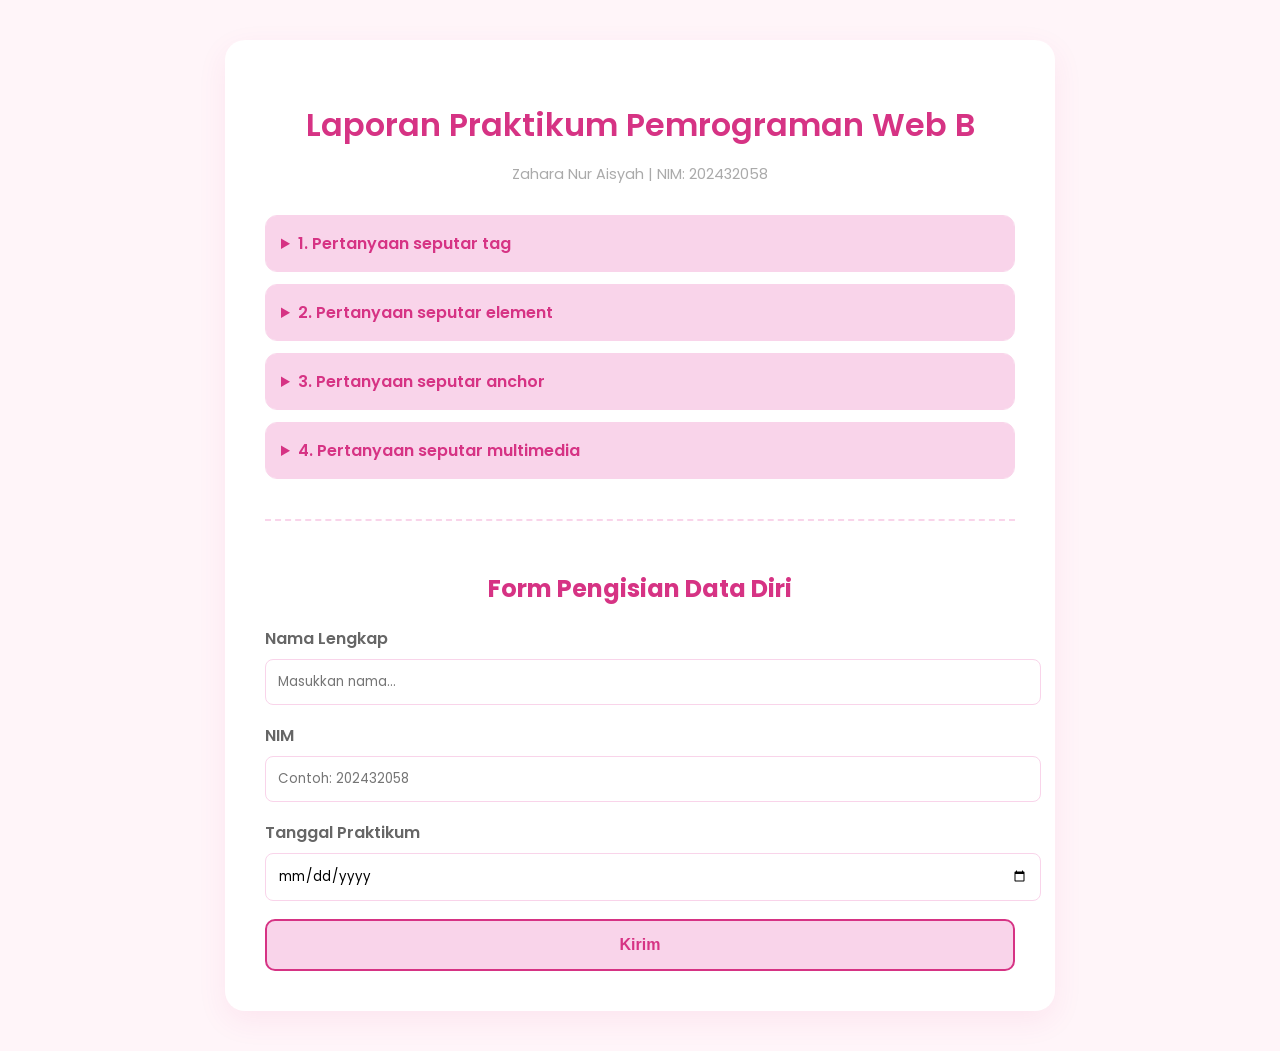
<file: index.html>
<!DOCTYPE html>
<html lang="id">
<head>
    <meta charset="UTF-8">
    <meta name="viewport" content="width=device-width, initial-scale=1.0">
    <title>Laporan Praktikum Pemrograman Web - Zahara Nur Aisyah</title>
    <link rel="stylesheet" href="style.css">
    <!-- Mengambil font estetik Poppins -->
    <link href="https://fonts.googleapis.com/css2?family=Poppins:wght@300;400;600&display=swap" rel="stylesheet">
</head>
<body>

<div class="container">
    <header>
        <h1>Laporan Praktikum Pemrograman Web B</h1>
        <p class="subtitle">Zahara Nur Aisyah | NIM: 202432058</p>
    </header>

    <div class="teori-container">
        <!-- 1. PERTANYAAN SEPUTAR TAG -->
        <details>
            <summary>1. Pertanyaan seputar tag</summary>
            <div class="content">
                <p><strong>A. Apa yang dimaksud dengan tag pada html?</strong> Tag merupakan komponen dasar HTML yang berfungsi sebagai instruksi atau penanda bagi browser tentang bagaimana suatu elemen harus ditampilkan. Setiap tag ditulis di dalam kurung sudut, seperti &lt;tagname&gt;.</p>
                <p><strong>B. Apa itu pembuka dan penutup tag? Apakah hal tersebut terdapat pada semua jenis tag?</strong></p>
                <ul>
                    <li><strong>Tag Pembuka:</strong> Menandai titik awal instruksi atau konten (contoh: &lt;html&gt;).</li>
                    <li><strong>Tag Penutup:</strong> Menandai akhir dari instruksi tersebut dengan tambahan garis miring (contoh: &lt;/html&gt;).</li>
                    <li><strong>Ketersediaan:</strong> Tidak terdapat pada semua jenis tag. Terdapat self-closing tags atau void elements seperti &lt;img&gt; atau &lt;br&gt; yang tidak memerlukan pasangan penutup.</li>
                </ul>
            </div>
        </details>

        <!-- 2. PERTANYAAN SEPUTAR ELEMENT -->
        <details>
            <summary>2. Pertanyaan seputar element</summary>
            <div class="content">
                <p><strong>A. Apa yang dimaksud dengan element?</strong> Element adalah satu kesatuan utuh yang mencakup tag pembuka, tag penutup, serta semua isi atau konten yang berada di antaranya.</p>
                <p><strong>B. Apa yang dimaksud dengan tagname, attribute dan content pada element?</strong></p>
                <ul>
                    <li><strong>Tagname:</strong> Nama identitas dari elemen tersebut (misal: h1, p, atau a).</li>
                    <li><strong>Attribute:</strong> Informasi atau parameter tambahan yang diletakkan di dalam tag pembuka untuk memodifikasi perilaku elemen (misal: href pada link atau src pada gambar).</li>
                    <li><strong>Content:</strong> Isi berupa teks atau elemen lain yang dibungkus oleh tag pembuka dan penutup.</li>
                </ul>
                <p><strong>C. Apakah element dapat ditumpuk? Apa yang terjadi bila demikian?</strong> Ya, element dapat ditumpuk atau disebut dengan istilah nesting. Jika dilakukan, elemen tersebut akan membentuk hubungan hierarki (induk dan anak), di mana elemen yang di dalam akan terikat oleh sifat atau gaya yang diberikan pada elemen pembungkusnya.</p>
            </div>
        </details>

        <!-- 3. PERTANYAAN SEPUTAR ANCHOR -->
        <details>
            <summary>3. Pertanyaan seputar anchor</summary>
            <div class="content">
                <p><strong>A. Apa yang dimaksud dengan anchor?</strong> Anchor adalah elemen HTML yang ditandai dengan tag &lt;a&gt;, digunakan untuk menciptakan tautan atau hyperlink menuju dokumen lain, file, atau bagian tertentu dalam halaman web.</p>
                <p><strong>B. Bagaimana caranya anchor dapat berfungsi, baik dari sisi pendefinisian ataupun pengaplikasiannya?</strong></p>
                <ul>
                    <li><strong>Pendefinisian:</strong> Harus menyertakan atribut href yang berisi alamat tujuan (URL) agar anchor memiliki tujuan klik.</li>
                    <li><strong>Pengaplikasian:</strong> Browser akan merender konten di dalam tag tersebut sebagai teks yang dapat diklik, yang secara otomatis memindahkan pengguna ke alamat yang telah ditentukan di atribut href.</li>
                </ul>
            </div>
        </details>

        <!-- 4. PERTANYAAN SEPUTAR MULTIMEDIA -->
        <details>
            <summary>4. Pertanyaan seputar multimedia</summary>
            <div class="content">
                <p><strong>A. Text</strong></p>
                <ul>
                    <li>Tag manipulasi konten teks: &lt;b&gt; atau &lt;strong&gt; (menebalkan teks), &lt;i&gt; atau &lt;em&gt; (memiringkan teks), serta &lt;u&gt; (menggarisbawahi teks).</li>
                    <li>Tag manipulasi struktur teks: &lt;h1&gt; sampai &lt;h6&gt; (menentukan hierarki judul/heading), serta &lt;p&gt; (membuat paragraf baru).</li>
                </ul>
                <p><strong>B. Image</strong></p>
                <ul>
                    <li><strong>Penyebab gambar tidak tampil:</strong> Jalur file (path) yang salah, URL gambar tidak valid, atau file gambar tersebut telah dihapus/rusak.</li>
                    <li><strong>Teks pengganti:</strong> Fenomena ini terjadi karena penggunaan atribut alt (alternative text). Teks ini muncul untuk menjelaskan isi gambar jika gambar gagal dimuat atau dibaca oleh screen reader.</li>
                </ul>
                <p><strong>C. Audio</strong><br>Audio Source Non-Lokal: Caranya adalah dengan memasukkan URL web langsung yang mengarah ke file audio (misal: link .mp3 dari server lain) ke dalam atribut src pada tag &lt;audio&gt; atau tag &lt;source&gt;.</p>
                <p><strong>D. Video</strong></p>
                <ul>
                    <li><strong>Masalah Autoplay:</strong> Biasanya autoplay tidak berjalan karena kebijakan browser modern yang memblokir media bersuara untuk diputar otomatis demi kenyamanan pengguna.</li>
                    <li><strong>Solusi:</strong> Agar atribut tersebut berfungsi, kita harus menambahkan atribut muted (suara dimatikan) bersamaan dengan atribut autoplay.</li>
                </ul>
            </div>
        </details>
    </div>

    <!-- FORM PRAKTIKUM -->
<section class="form-card">
    <h2>Form Pengisian Data Diri</h2>
    <!-- Tambahkan id="praktikumForm" dan hapus atribut action agar dikontrol JS -->
    <form id="praktikumForm">
        <div class="input-group">
            <label>Nama Lengkap</label>
            <!-- Tambahkan id="nama" -->
            <input type="text" id="nama" name="nama" required placeholder="Masukkan nama...">
        </div>
        <div class="input-group">
            <label>NIM</label>
            <!-- Tambahkan id="nim" -->
            <input type="text" id="nim" name="nim" maxlength="9" required placeholder="Contoh: 202432058">
        </div>
        <div class="input-group">
            <label>Tanggal Praktikum</label>
            <!-- Tambahkan id="tanggal" -->
            <input type="date" id="tanggal" name="tanggal" required>
        </div>
        <button type="submit" class="btn-primary">Kirim</button>
    </form>
</section>
</div>

<script src="script.js"></script>
</body>
</html>
</file>
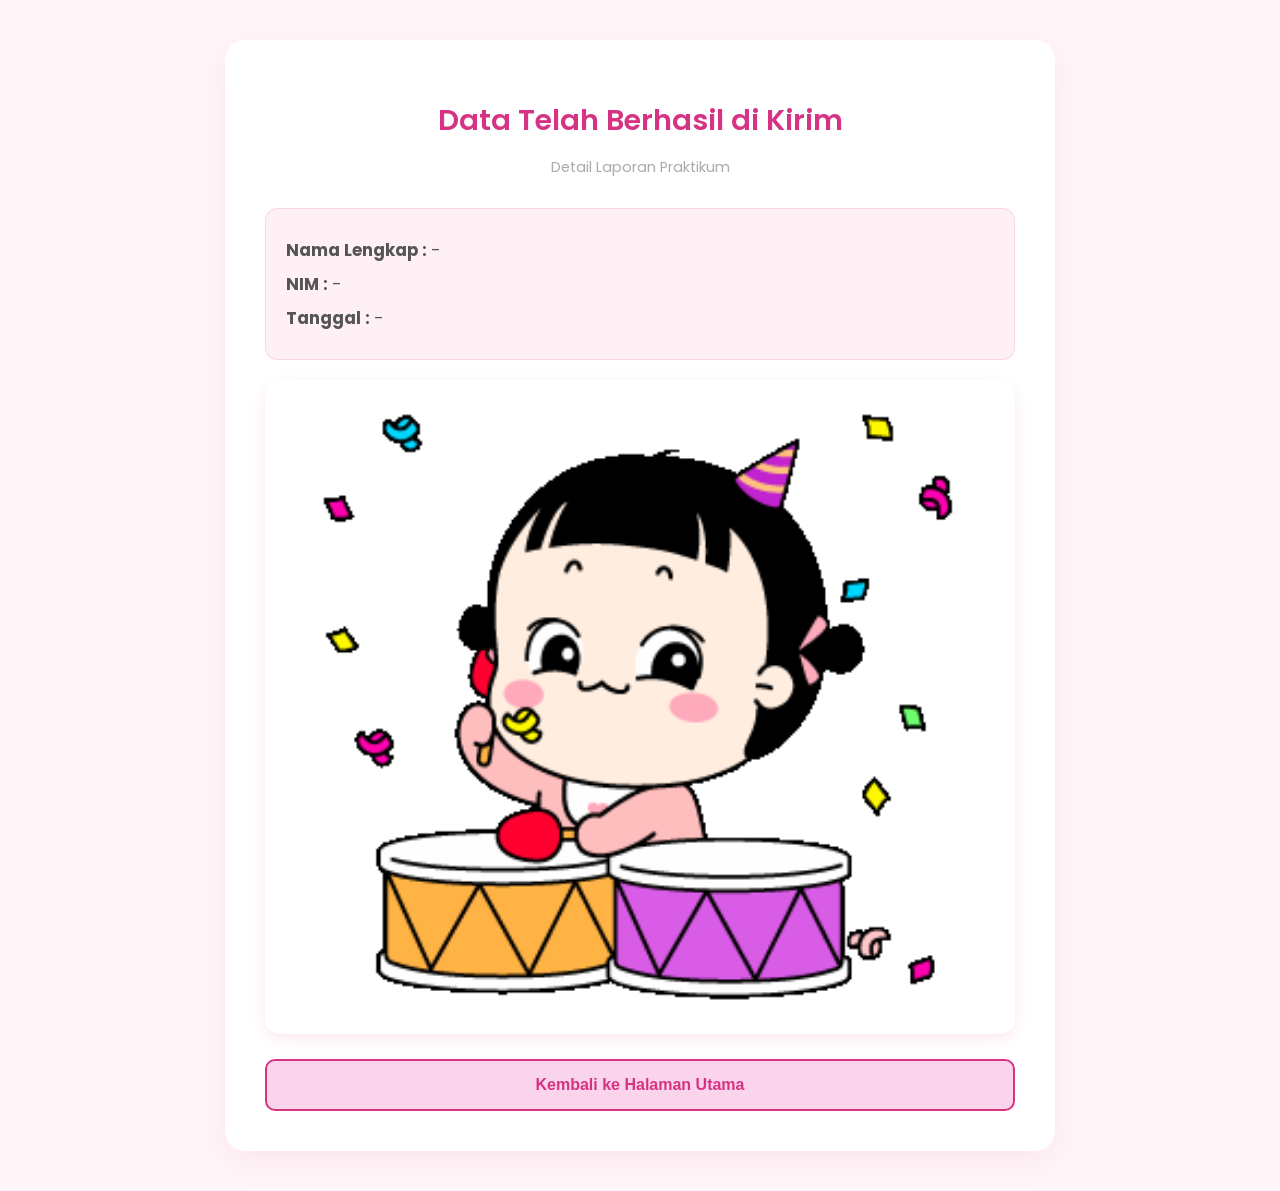
<file: success.html>
<!DOCTYPE html>
<html lang="id">
<head>
    <meta charset="UTF-8">
    <meta name="viewport" content="width=device-width, initial-scale=1.0">
    <title>Berhasil Terkirim - Zahara Nur Aisyah</title>
    <!-- Cukup panggil file CSS yang sama -->
    <link rel="stylesheet" href="style.css"> 
    <link href="https://fonts.googleapis.com/css2?family=Poppins:wght@300;400;600&display=swap" rel="stylesheet">
</head>
<body>

<div class="container result-card">
    <header>
        <h1>Data Telah Berhasil di Kirim</h1>
        <p class="subtitle">Detail Laporan Praktikum</p>
    </header>
    
    <div class="data-display">
        <p><strong>Nama Lengkap :</strong> <span id="resNama"></span></p>
        <p><strong>NIM           :</strong> <span id="resNim"></span></p>
        <p><strong>Tanggal       :</strong> <span id="resTanggal"></span></p>
    </div>

    <div class="gif-container">
        <!-- Memanggil file lokal kamu -->
        <img src="vidio gifs.gif" alt="Success Celebration">
    </div>

    <button class="btn-primary" onclick="window.location.href='index.html'">
        Kembali ke Halaman Utama
    </button>
</div>

<script>
    const urlParams = new URLSearchParams(window.location.search);
    document.getElementById('resNama').textContent = urlParams.get('nama') || '-';
    document.getElementById('resNim').textContent = urlParams.get('nim') || '-';
    document.getElementById('resTanggal').textContent = urlParams.get('tanggal') || '-';
</script>

</body>
</html>
</file>
<file: style.css>
:root {
    --pink-soft: #f9d4ea;
    --pink-dark: #d63384;
    --white: #ffffff;
    --text-color: #555;
}

body {
    font-family: 'Poppins', sans-serif;
    background-color: #fff5f9;
    margin: 0; padding: 20px;
    color: var(--text-color);
}

.container {
    max-width: 750px;
    margin: 20px auto;
    background: var(--white);
    padding: 40px;
    border-radius: 20px;
    box-shadow: 0 10px 30px rgba(214, 51, 132, 0.08);
}

header { text-align: center; margin-bottom: 30px; }
h1 { color: var(--pink-dark); font-weight: 600; margin-bottom: 5px; }
.subtitle { color: #aaa; font-size: 0.9em; }

/* Accordion Teori */
details { border: 1px solid var(--pink-soft); border-radius: 12px; margin-bottom: 12px; transition: 0.3s; }
summary { padding: 15px; cursor: pointer; font-weight: 600; color: var(--pink-dark); background: var(--pink-soft); border-radius: 10px; outline: none; }
.content { padding: 20px; line-height: 1.7; background: #fff; border-radius: 0 0 12px 12px; }

/* Form Card */
.form-card { margin-top: 40px; border-top: 2px dashed var(--pink-soft); padding-top: 30px; }
.form-card h2 { text-align: center; color: var(--pink-dark); }
.input-group { margin-bottom: 18px; }
label { display: block; margin-bottom: 8px; font-weight: 600; color: #666; }
input { width: 100%; padding: 12px; border: 1px solid var(--pink-soft); border-radius: 8px; font-family: inherit; }

.btn-primary {
    width: 100%; padding: 15px; background: var(--pink-soft); border: 2px solid var(--pink-dark);
    color: var(--pink-dark); font-weight: bold; font-size: 1em; cursor: pointer; border-radius: 10px; transition: 0.3s;
}
.btn-primary:hover { background: var(--pink-dark); color: white; transform: scale(1.02); }

/* Modal GIF Perbaikan */
.modal {
    display: none; position: fixed; z-index: 9999; left: 0; top: 0;
    width: 100%; height: 100%; background: white; 
}
.modal-content {
    height: 100%; display: flex; flex-direction: column; justify-content: center; align-items: center; padding: 20px;
}
#successMessage { color: var(--pink-dark); margin-bottom: 20px; font-size: 2em; }
.full-gif { width: 100%; max-width: 900px; border-radius: 15px; box-shadow: 0 10px 30px rgba(0,0,0,0.1); }
.btn-close { margin-top: 30px; padding: 10px 30px; background: #eee; border: none; border-radius: 5px; cursor: pointer; }

/* --- khusus untuk Halaman Success --- */

.result-card {
    text-align: center;
    max-width: 750px; /* Samakan persis dengan container index.html */
    margin: 20px auto;
}

.data-display {
    background: #fff0f6;
    padding: 20px;
    border-radius: 12px;
    margin: 20px 0;
    border: 1px solid var(--pink-soft);
    text-align: left;
}

.data-display p {
    margin: 8px 0;
    color: #555;
    font-size: 1.05em;
    font-family: 'Poppins', sans-serif;
}

.gif-container {
    width: 100%;
    border-radius: 15px;
    overflow: hidden;
    margin-bottom: 25px;
    box-shadow: 0 5px 15px rgba(214, 51, 132, 0.1);
}

.gif-container img {
    width: 100%;
    display: block;
    object-fit: contain;
}

/* Memastikan h1 di halaman success juga cantik */
.result-card h1 {
    color: var(--pink-dark);
    font-size: 1.8em;
    margin-bottom: 10px;
}
</file>
